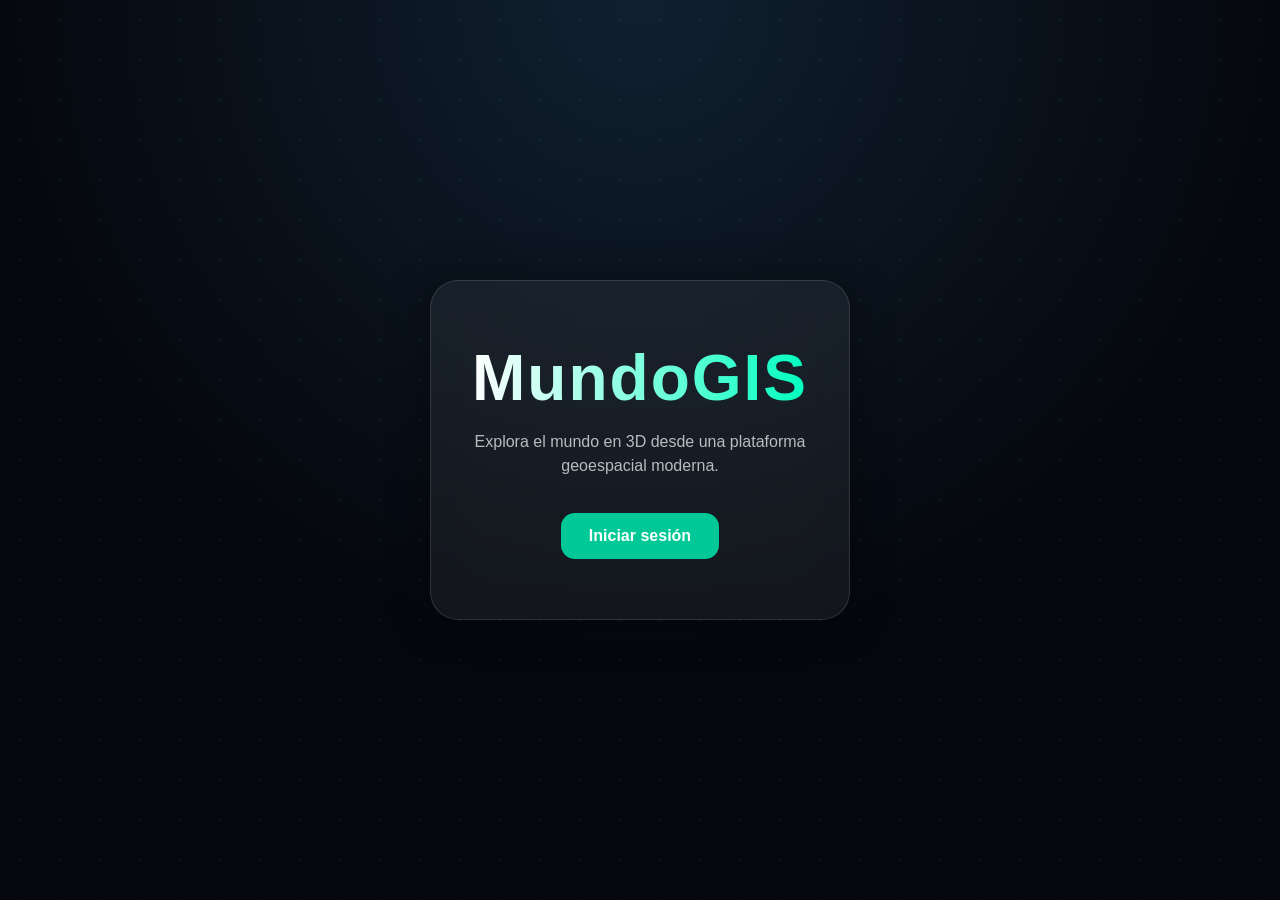
<file: index.html>
<!DOCTYPE html>
<html lang="es">
<head>
  <meta charset="UTF-8">
  <meta name="viewport" content="width=device-width, initial-scale=1.0">

  <title>MundoGIS</title>

  <!-- CSS -->
  <link rel="stylesheet" href="css/global.css">
  <link rel="stylesheet" href="css/index.css">
</head>

<body class="index-body">

  <div class="card">

    <h1>MundoGIS</h1>

    <p>
      Explora el mundo en 3D desde una plataforma geoespacial moderna.
    </p>

    <a href="login.html" class="btn">
      Iniciar sesión
    </a>

  </div>

</body>
</html>
</file>
<file: css/global.css>
/* =========================
   RESET
========================= */

*{
  margin:0;
  padding:0;
  box-sizing:border-box;
}


/* =========================
   BODY BASE
========================= */

body{
  font-family:Arial, Helvetica, sans-serif;
  color:white;

  background:
    radial-gradient(circle at top, #102030 0%, #05070d 60%);
}


/* =========================
   FONDO ANIMADO
========================= */

body::before{
  content:"";

  position:fixed;

  inset:0;

  width:200%;
  height:200%;

  background:
    radial-gradient(
      rgba(0,255,170,0.08) 1px,
      transparent 1px
    );

  background-size:40px 40px;

  animation:mover 30s linear infinite;

  z-index:0;

  pointer-events:none;
}


/* =========================
   ANIMACIÓN FONDO
========================= */

@keyframes mover{

  from{
    transform:translate(0,0);
  }

  to{
    transform:translate(-200px,-200px);
  }

}


/* =========================
   REVEAL
========================= */

@keyframes reveal{

  to{
    opacity:1;
    transform:translateY(0);
  }

}


/* =========================
   BOTONES GLOBALES
========================= */

.btn{
  display:inline-block;

  padding:14px 28px;

  border:none;

  border-radius:14px;

  background:#00c896;

  color:white;

  font-size:1rem;
  font-weight:bold;

  text-decoration:none;

  cursor:pointer;

  transition:0.3s ease;
}

.btn:hover{
  transform:translateY(-3px);

  background:#00e0a8;

  box-shadow:
    0 10px 25px rgba(0,200,150,0.35);
}


/* =========================
   UTILIDADES
========================= */

.hidden{
  display:none;
}
</file>
<file: css/index.css>
/* =========================
   BODY
========================= */

.index-body{
  height:100vh;

  display:flex;
  justify-content:center;
  align-items:center;

  overflow:hidden;
}


/* =========================
   CARD
========================= */

.card{
  position:relative;
  z-index:1;

  width:420px;

  padding:60px 40px;

  border-radius:28px;

  background:rgba(255,255,255,0.06);

  backdrop-filter:blur(18px);

  border:1px solid rgba(255,255,255,0.12);

  text-align:center;

  box-shadow:
    0 0 40px rgba(0,0,0,0.4);

  opacity:0;

  transform:translateY(40px);

  animation:reveal 1.2s ease forwards;
}


/* =========================
   TÍTULO
========================= */

.card h1{
  font-size:4rem;

  letter-spacing:2px;

  margin-bottom:15px;

  background:
    linear-gradient(
      90deg,
      #ffffff,
      #00ffbf
    );

  -webkit-background-clip:text;
  -webkit-text-fill-color:transparent;
}


/* =========================
   TEXTO
========================= */

.card p{
  color:rgba(255,255,255,0.7);

  margin-bottom:35px;

  line-height:1.5;
}
</file>
